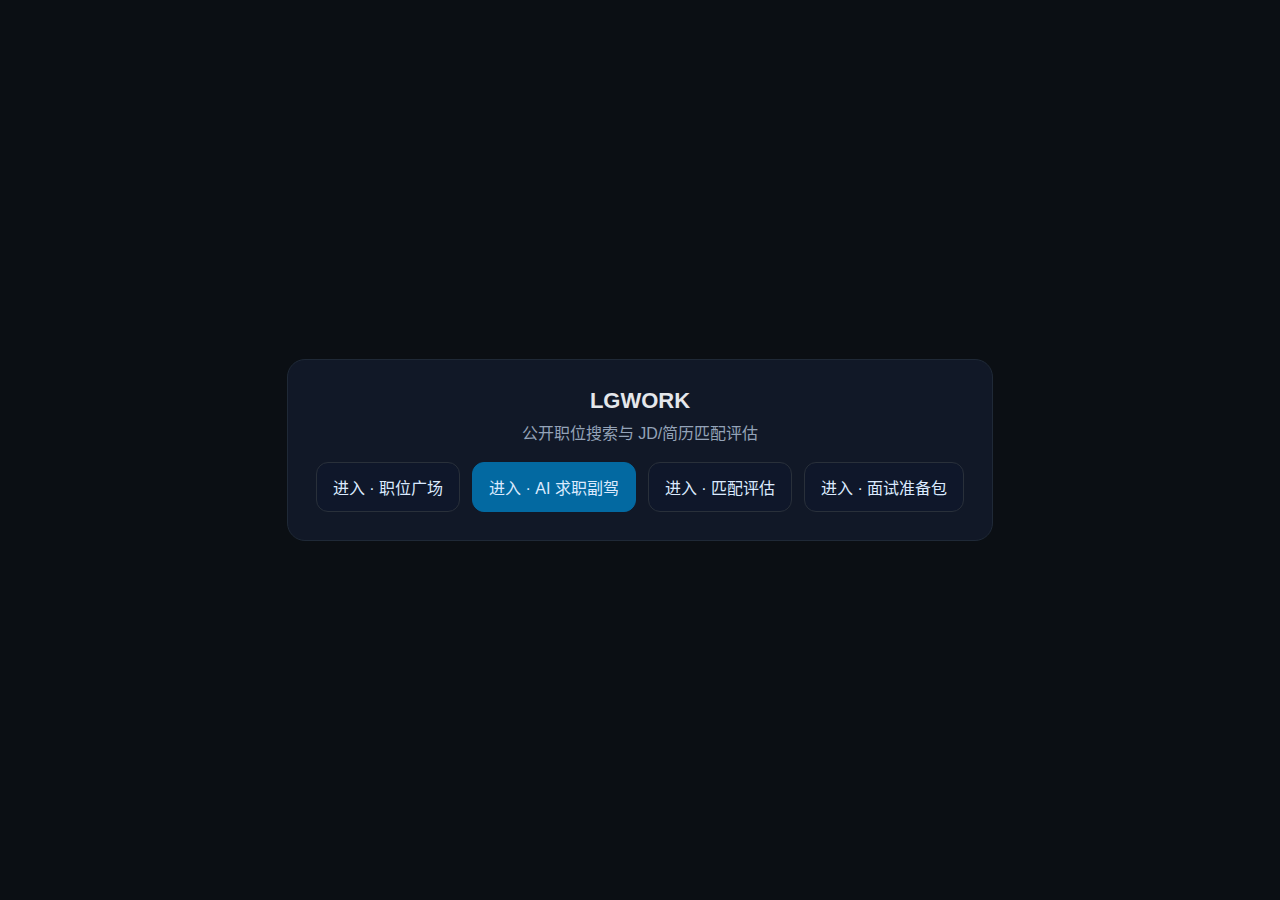
<file: public/index.html>
<!doctype html>
<html lang="zh-CN">
<head>
  <meta charset="utf-8" />
  <title>LGWORK · 首页</title>
  <meta name="viewport" content="width=device-width, initial-scale=1" />
  <style>
    body{margin:0;display:grid;place-items:center;height:100dvh;background:#0b0f14;color:#e5e7eb;font-family:ui-sans-serif,-apple-system,"Segoe UI",Roboto,"Helvetica Neue",Arial,"Microsoft YaHei",sans-serif}
    .box{max-width:680px;padding:28px;border:1px solid #1f2937;border-radius:18px;background:#111827;text-align:center}
    h1{margin:0 0 6px;font-size:22px}
    p{margin:0 0 18px;color:#94a3b8}
    .row{display:flex;gap:12px;justify-content:center;flex-wrap:wrap}
    a{padding:12px 16px;border-radius:12px;border:1px solid #29303a;background:#0f172a;color:#dbeafe;text-decoration:none}
    a.primary{background:#0369a1;border-color:#0369a1}
  </style>
</head>
<body>
  <div class="box">
    <h1>LGWORK</h1>
    <p>公开职位搜索与 JD/简历匹配评估</p>
    <div class="row">
<a href="/public/jobs.html">进入 · 职位广场</a>
<a class="primary" href="/public/agent.html">进入 · AI 求职副驾</a>
<a href="/public/match.html">进入 · 匹配评估</a>
<a href="/public/interview.html">进入 · 面试准备包</a>


    </div>
  </div>
</body>
</html>
</file>
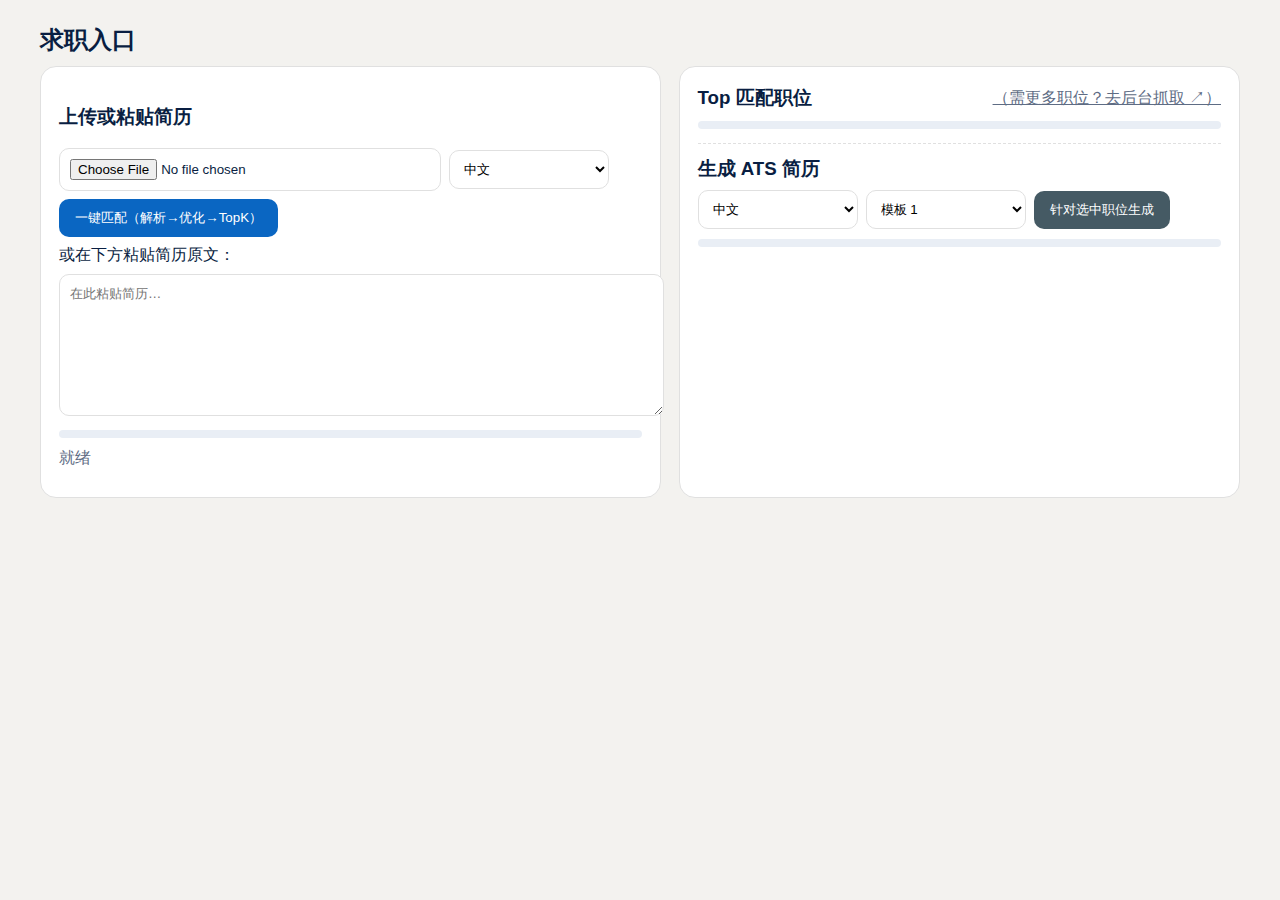
<file: public/agent.html>
<!doctype html>
<html lang="zh">
<head>
<meta charset="utf-8" />
<meta name="viewport" content="width=device-width, initial-scale=1" />
<title>LGWORK • 求职入口（解析→优化→TopK）</title>
<style>
  :root{--pri:#0a66c2;--bg:#f3f2ef;--fg:#091e42;--muted:#5e6c84;--card:#fff;--border:#e0e0e0;--good:#17a34a;--warn:#b45309}
  body{font-family:Segoe UI,Roboto,Helvetica,Arial,sans-serif;background:var(--bg);color:var(--fg);margin:0}
  .wrap{max-width:1200px;margin:0 auto;padding:24px}
  h2{margin:0 0 10px}
  .grid{display:grid;grid-template-columns:1.05fr .95fr;gap:18px}
  .card{background:var(--card);border:1px solid var(--border);border-radius:16px;padding:18px}
  .btn{background:var(--pri);color:#fff;border:0;border-radius:10px;padding:10px 16px;cursor:pointer}
  .btn.secondary{background:#455a64}
  .btn[disabled]{opacity:.6;cursor:not-allowed}
  input,textarea,select{width:100%;background:#fff;border:1px solid var(--border);border-radius:10px;padding:10px;font-family:inherit}
  .row{display:flex;gap:8px;flex-wrap:wrap;align-items:center}
  .muted{color:var(--muted)}
  .progress{height:8px;background:#e9eef5;border-radius:999px;overflow:hidden;margin:10px 0}
  .progress>i{display:block;height:100%;width:0;background:linear-gradient(90deg,var(--pri),#2b8be6);transition:width .5s ease}
  .pulse>i{animation:pulse 1.2s ease-in-out infinite}
  @keyframes pulse{0%{opacity:.45}50%{opacity:1}100%{opacity:.45}}
  .mono{white-space:pre-wrap;font-family:ui-monospace,Menlo,Consolas,monospace}
  .cursor{display:inline-block;width:8px;height:1em;background:#111;animation:blink 1s step-end infinite}
  @keyframes blink{50%{opacity:0}}
  .skeleton{position:relative;overflow:hidden;background:#f7f9fb;border:1px solid var(--border);border-radius:12px;height:80px;margin:8px 0}
  .skeleton::after{content:"";position:absolute;inset:0;background:linear-gradient(90deg,transparent,rgba(0,0,0,.04),transparent);animation:shimmer 1.3s infinite}
  @keyframes shimmer{0%{transform:translateX(-100%)}100%{transform:translateX(100%)}}
  .job{border:1px solid var(--border);border-radius:12px;padding:12px;margin:10px 0;background:#fff;cursor:pointer}
  .job.selected{outline:2px solid var(--pri);box-shadow:0 0 0 2px rgba(10,102,194,.15) inset}
  .score{color:var(--good);font-weight:600}
  .pill{display:inline-block;border:1px solid var(--border);border-radius:999px;padding:3px 8px;font-size:12px;margin-right:6px}
  .warn{color:var(--warn)}
</style>
</head>
<body>
<div class="wrap">
  <h2>求职入口</h2>
  <div class="grid">
    <!-- 左列：简历与一键匹配 -->
    <div class="card">
      <h3>上传或粘贴简历</h3>
      <div class="row">
        <input type="file" id="file" accept=".pdf,.doc,.docx,.txt" style="max-width:360px"/>
        <select id="lang" style="max-width:160px"><option value="zh">中文</option><option value="en">English</option></select>
        <button class="btn" id="btnRun">一键匹配（解析→优化→TopK）</button>
      </div>
      <div style="margin:8px 0">或在下方粘贴简历原文：</div>
      <textarea id="resumetext" rows="8" placeholder="在此粘贴简历…"></textarea>
      <div class="progress" id="prog1"><i></i></div>
      <div id="status" class="muted">就绪</div>
      <div id="profile" class="mono" style="margin-top:10px"></div>
    </div>

    <!-- 右列：TopK 结果 + ATS 简历生成 -->
    <div class="card">
      <div class="row" style="justify-content:space-between">
        <h3 style="margin:0">Top 匹配职位</h3>
        <a class="muted" href="/public/admin.html?admin=1" target="_blank">（需更多职位？去后台抓取 ↗）</a>
      </div>
      <div class="progress" id="prog2"><i></i></div>
      <div id="jobs"></div>

      <div style="margin-top:14px;border-top:1px dashed var(--border);padding-top:12px">
        <h3 style="margin:0 0 8px">生成 ATS 简历</h3>
        <div class="row">
          <select id="lang2" style="max-width:160px"><option value="zh">中文</option><option value="en">English</option></select>
          <select id="tpl" style="max-width:160px"><option value="1">模板 1</option><option value="2">模板 2</option></select>
          <button class="btn secondary" id="btnGen">针对选中职位生成</button>
        </div>
        <div class="progress" id="prog3"><i></i></div>
        <div id="resume" class="mono" style="margin-top:8px"></div>
      </div>
    </div>
  </div>
</div>

<script>
const $ = s => document.querySelector(s)
let PROFILE = ''
let PROFILE_OPT = ''
let SELECTED_JOB = null

function setProg(el, v){ el.querySelector('i').style.width = Math.max(0, Math.min(100, v)) + '%' }
function pulse(el, on){ el.classList.toggle('pulse', !!on) }
function tw(el, text){
  el.innerHTML = ''
  const cursor=document.createElement('span');cursor.className='cursor';
  el.appendChild(cursor)
  let i=0
  ;(function tick(){
    const step = Math.max(1, Math.floor(Math.random()*3))
    const chunk = text.slice(i, i+step)
    cursor.insertAdjacentText('beforebegin', chunk)
    i += chunk.length
    if(i < text.length){ requestAnimationFrame(tick) } else { cursor.remove() }
  })()
}
function esc(s){ return (s||'').replaceAll('&','&amp;').replaceAll('<','&lt;') }
function skeletonJobs(n=6){ $('#jobs').innerHTML = Array.from({length:n}).map(()=>'<div class="skeleton"></div>').join('') }

async function runPipeline(){
  try{
    $('#btnRun').disabled = true
    $('#status').textContent = '开始：解析简历…'
    pulse($('#prog1'), true); setProg($('#prog1'), 10)

    // Step 1: 解析
    const fd = new FormData()
    const f = $('#file').files[0]
    if(f) fd.append('file', f)
    fd.append('lang', $('#lang').value)
    fd.append('text', $('#resumetext').value)
    const r1 = await fetch('/api/resume/parse', {method:'POST', body: fd})
    const d1 = await r1.json()
    setProg($('#prog1'), 40)
    const parsed = (typeof d1.profile === 'string') ? d1.profile : (d1.profile?.summary || JSON.stringify(d1.profile||{}))
    PROFILE = parsed || ''
    if(!PROFILE){ $('#status').innerHTML = '<span class="warn">未获取到简历内容，请检查文件/文本。</span>'; pulse($('#prog1'), false); setProg($('#prog1'), 0); return }
    tw($('#profile'), PROFILE)
    $('#status').textContent = '已解析，正在优化简历要点…'

    // Step 2: 优化
    const r2 = await fetch('/api/resume/optimize', {method:'POST', headers:{'Content-Type':'application/json'}, body: JSON.stringify({ text: PROFILE || $('#resumetext').value, lang: $('#lang').value })})
    const d2 = await r2.json()
    setProg($('#prog1'), 70)
    PROFILE_OPT = d2.text || PROFILE
    tw($('#profile'), PROFILE_OPT)

    // Step 2.5: 静默入库画像，供企业侧匹配使用
    try{
      await fetch('/api/candidates/ingest', {
        method: 'POST', headers: {'Content-Type':'application/json'},
        body: JSON.stringify({ profile: PROFILE_OPT || PROFILE })
      })
    }catch(e){}

    // Step 3: TopK 匹配
    $('#status').textContent = '正在匹配职位（TopK）…'
    skeletonJobs(6); pulse($('#prog2'), true); setProg($('#prog2'), 30)
    const r3 = await fetch('/api/match/topk', {method:'POST', headers:{'Content-Type':'application/json'}, body: JSON.stringify({ profile: PROFILE_OPT || PROFILE, k: 8 })})
    const d3 = await r3.json()
    const arr = d3.items || []
    setProg($('#prog2'), 85)
    if(!arr.length){
      $('#jobs').innerHTML = `<div class='muted'>暂无匹配结果。可先去 <a href='/public/admin.html?admin=1' target='_blank'>后台</a> 抓取更多职位，然后重试。</div>`
    } else {
      $('#jobs').innerHTML = arr.map((x,i)=>`<div class='job' data-i='${i}'>
        <div><b>${esc(x.title)}</b> · ${esc(x.company)} <span class='muted'>${esc(x.location||'')}</span> <span class='score'>${x.match?.score||''}/100</span></div>
        <div class='muted' style='margin-top:4px;font-size:13px'>${esc((x.description||'').slice(0,180))}…</div>
        <div class='mono' style='margin-top:6px'>命中要点：\n- ${(x.match?.analysis?.top_matches||[]).join('\n- ')}</div>
        <div style='margin-top:6px'>
          <a class='pill' href='${x.jd_url}' target='_blank'>申请链接 ↗</a>
          <span class='pill'>来源：${x.source}</span>
          ${(x.tags||[]).slice(0,3).map(t=>`<span class='pill'>${esc(t)}</span>`).join('')}
        </div>
      </div>`).join('')
      SELECTED_JOB = arr[0]
      ;[...document.querySelectorAll('.job')].forEach((el,idx)=>{
        if(idx===0) el.classList.add('selected')
        el.onclick = ()=>{ [...document.querySelectorAll('.job')].forEach(e=>e.classList.remove('selected')); el.classList.add('selected'); SELECTED_JOB = arr[Number(el.dataset.i)] }
      })
    }
    setProg($('#prog1'), 100); setProg($('#prog2'), 100)
    $('#status').textContent = '完成：已给出 Top 匹配结果'
  }catch(e){
    console.error(e)
    $('#status').innerHTML = '<span class="warn">出错了，请重试或更换简历文件/文本。</span>'
  }finally{
    pulse($('#prog1'), false); pulse($('#prog2'), false)
    $('#btnRun').disabled = false
  }
}

$('#btnRun').onclick = runPipeline

$('#btnGen').onclick = async ()=>{
  if(!(PROFILE_OPT || PROFILE)){ alert('请先完成一键匹配（会生成画像）'); return }
  if(!SELECTED_JOB){ alert('请先选择一个职位'); return }
  pulse($('#prog3'), true); setProg($('#prog3'), 25)
  const r = await fetch('/api/resume/generate', {method:'POST', headers:{'Content-Type':'application/json'}, body: JSON.stringify({
    resume_profile: PROFILE_OPT || PROFILE,
    job_desc: SELECTED_JOB.description || '',
    lang: $('#lang2').value,
    template: $('#tpl').value
  })})
  const d = await r.json()
  setProg($('#prog3'), 85)
  tw($('#resume'), d.text || '')
  setTimeout(()=>{ setProg($('#prog3'), 100); pulse($('#prog3'), false) }, 250)
}
</script>
</body>
</html>
</file>
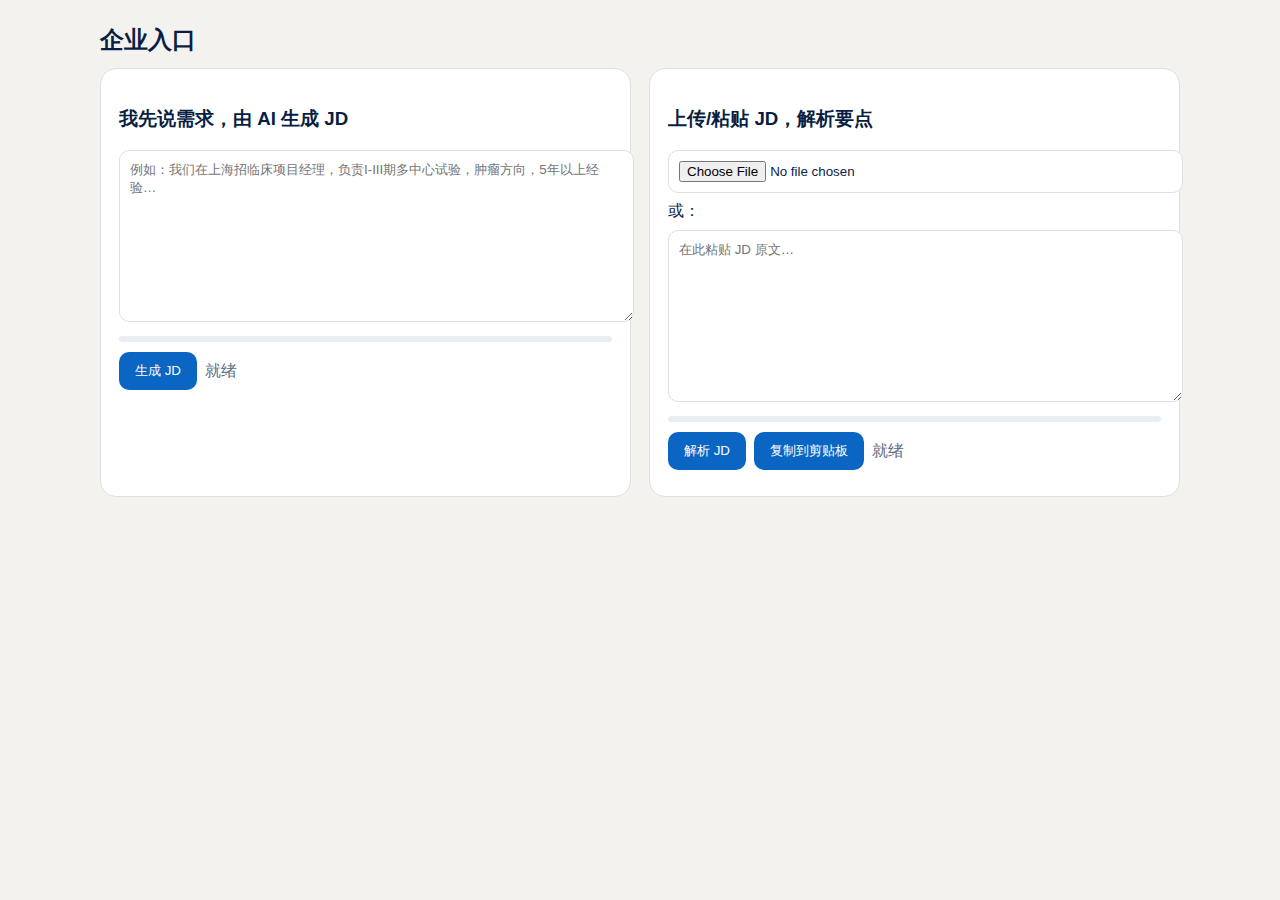
<file: public/employer.html>
<!doctype html>
<html lang="zh">
<head>
<meta charset="utf-8" />
<meta name="viewport" content="width=device-width, initial-scale=1" />
<title>LGWORK • 企业入口（JD 生成 / JD 解析）</title>
<style>
  :root{--pri:#0a66c2;--bg:#f3f2ef;--fg:#091e42;--muted:#5e6c84;--card:#fff;--border:#e0e0e0}
  body{font-family:Segoe UI,Roboto,Helvetica,Arial,sans-serif;background:var(--bg);color:var(--fg);margin:0}
  .wrap{max-width:1080px;margin:0 auto;padding:24px}
  h2{margin:0 0 12px}
  .grid{display:grid;grid-template-columns:1fr 1fr;gap:18px}
  .card{background:var(--card);border:1px solid var(--border);border-radius:16px;padding:18px}
  .btn{background:var(--pri);color:#fff;border:0;border-radius:10px;padding:10px 16px;cursor:pointer}
  input,textarea,select{width:100%;background:#fff;border:1px solid var(--border);border-radius:10px;padding:10px;font-family:inherit}
  .progress{height:6px;background:#e9eef5;border-radius:999px;overflow:hidden;margin:10px 0}
  .progress>i{display:block;height:100%;width:0;background:linear-gradient(90deg,var(--pri),#2b8be6);transition:width .45s ease}
  .pulse>i{animation:pulse 1.1s ease-in-out infinite}
  @keyframes pulse{0%{opacity:.45}50%{opacity:1}100%{opacity:.45}}
  .mono{white-space:pre-wrap;font-family:ui-monospace,Menlo,Consolas,monospace}
  .muted{color:var(--muted)}
</style>
</head>
<body>
<div class="wrap">
  <h2>企业入口</h2>
  <div class="grid">
    <!-- 左列：我先说需求 → 生成 JD -->
    <div class="card">
      <h3>我先说需求，由 AI 生成 JD</h3>
      <textarea id="need" rows="10" placeholder="例如：我们在上海招临床项目经理，负责I-III期多中心试验，肿瘤方向，5年以上经验…"></textarea>
      <div class="progress" id="progG"><i></i></div>
      <div style="display:flex;gap:8px;align-items:center">
        <button class="btn" id="btnGen">生成 JD</button>
        <span class="muted" id="gstatus">就绪</span>
      </div>
      <div id="genout" class="mono" style="margin-top:8px"></div>
    </div>

    <!-- 右列：上传/粘贴 JD → 解析结构化要点（便于内部协作/复核） -->
    <div class="card">
      <h3>上传/粘贴 JD，解析要点</h3>
      <input type="file" id="jdfile" accept=".pdf,.doc,.docx,.txt" />
      <div style="margin:8px 0">或：</div>
      <textarea id="jdtext" rows="10" placeholder="在此粘贴 JD 原文…"></textarea>
      <div class="progress" id="progP"><i></i></div>
      <div style="display:flex;gap:8px;align-items:center">
        <button class="btn" id="btnParse">解析 JD</button>
        <button class="btn" id="btnCopy">复制到剪贴板</button>
        <span class="muted" id="pstatus">就绪</span>
      </div>
      <div id="jdout" class="mono" style="margin-top:8px"></div>
    </div>
  </div>
</div>

<script>
const $=s=>document.querySelector(s)
function setProg(el,v){ el.querySelector('i').style.width=Math.max(0,Math.min(100,v))+'%' }
function pulse(el,on){ el.classList.toggle('pulse',!!on) }
function tw(el,text){ el.textContent=''; let i=0; (function t(){ el.textContent+=text.slice(i,i+2); i+=2; if(i<text.length) requestAnimationFrame(t) })() }

$('#btnGen').onclick=async()=>{
  pulse($('#progG'),true); setProg($('#progG'),20); $('#gstatus').textContent='生成中…'
  const r=await fetch('/api/jd/generate',{method:'POST',headers:{'Content-Type':'application/json'},body:JSON.stringify({need:$('#need').value,lang:'zh'})})
  const d=await r.json(); setProg($('#progG'),85)
  tw($('#genout'), d.jd||'')
  setTimeout(()=>{setProg($('#progG'),100); pulse($('#progG'),false); $('#gstatus').textContent='完成'},280)
}

$('#btnParse').onclick=async()=>{
  pulse($('#progP'),true); setProg($('#progP'),15); $('#pstatus').textContent='解析中…'
  let jdText=$('#jdtext').value
  const f=$('#jdfile').files[0]; if(!jdText && f){
    const fd=new FormData(); fd.append('file', f)
    const r0=await fetch('/api/jd/parse',{method:'POST',body:fd}); const d0=await r0.json(); jdText=d0.jd_summary||''
  }
  if(!jdText){ $('#jdout').textContent='请上传或粘贴 JD'; setProg($('#progP'),100); pulse($('#progP'),false); $('#pstatus').textContent='就绪'; return }
  const fd2=new FormData(); fd2.append('text', jdText)
  const r=await fetch('/api/jd/parse',{method:'POST',body:fd2}); const d=await r.json(); setProg($('#progP'),85)
  tw($('#jdout'), d.jd_summary||'')
  setTimeout(()=>{setProg($('#progP'),100); pulse($('#progP'),false); $('#pstatus').textContent='完成'},260)
}

$('#btnCopy').onclick=()=>{
  const s=($('#jdout').textContent||'').trim(); if(!s){ alert('没有可复制的内容'); return }
  navigator.clipboard.writeText(s).then(()=>{ $('#pstatus').textContent='已复制' })
}
</script>
</body>
</html>
</file>
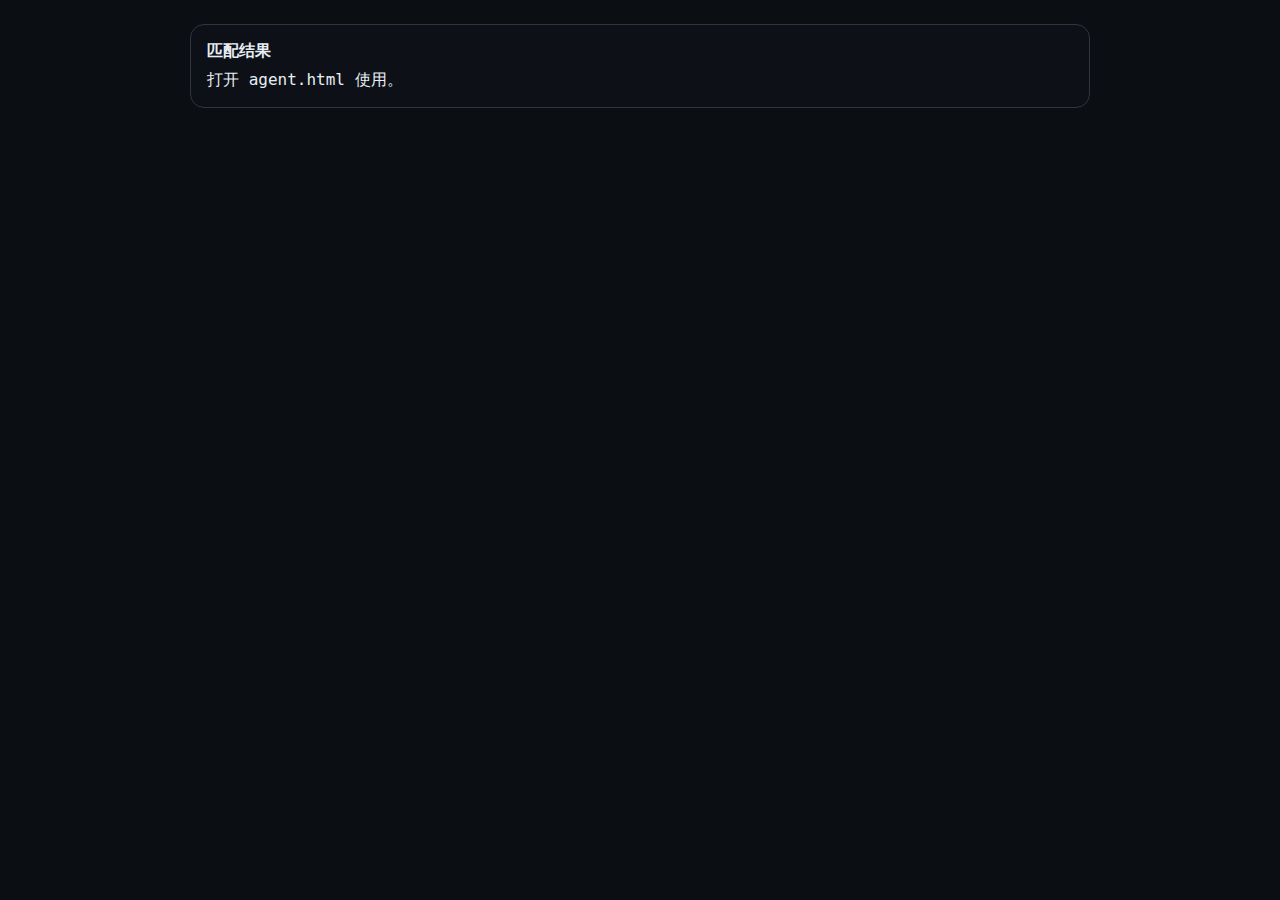
<file: public/match.html>
<!doctype html>
<html lang="zh">
<head>
<meta charset="utf-8" />
<meta name="viewport" content="width=device-width, initial-scale=1" />
<title>LGWORK • Match</title>
<style>
  body{font-family:system-ui,-apple-system,Segoe UI,Roboto,Helvetica,Arial;background:#0b0f14;color:#e6edf3;margin:0}
  .wrap{max-width:900px;margin:0 auto;padding:24px}
  .card{background:#0d1117;border:1px solid #30363d;border-radius:14px;padding:16px}
  .mono{white-space:pre-wrap;font-family:ui-monospace,Menlo,Consolas,monospace}
</style>
</head>
<body>
<div class="wrap">
  <div class="card">
    <div style="margin-bottom:8px"><b>匹配结果</b></div>
    <div class="mono" id="out">打开 agent.html 使用。</div>
  </div>
</div>
</body>
</html>
</file>
